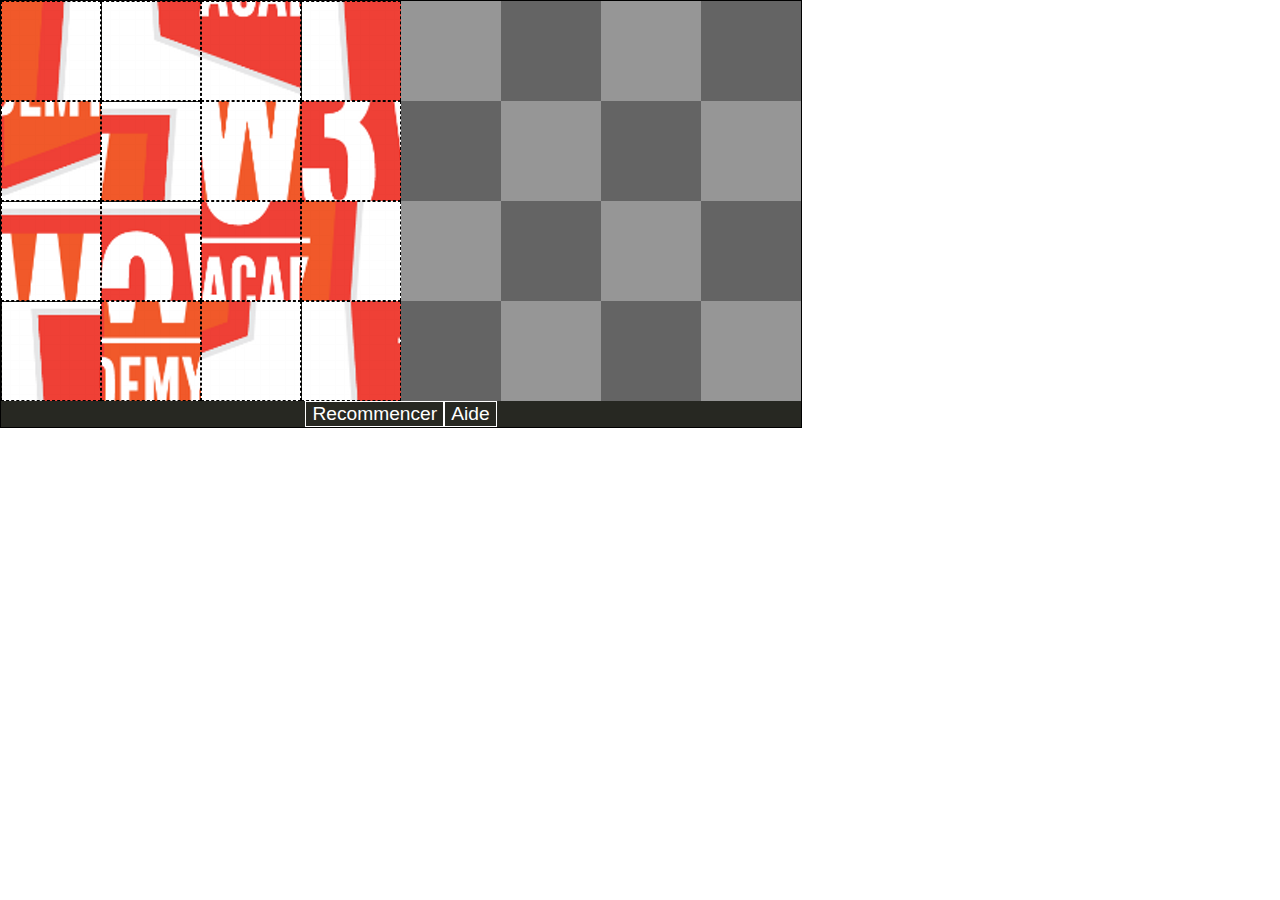
<file: public/prods/puzzle/index.html>
<!DOCTYPE html>
<html>
<head>
	<meta charset="utf-8">
	<title>Puzzle</title>
	<link rel="stylesheet" type="text/css" href="styles/reset.css">
	<link rel="stylesheet" type="text/css" href="styles/style.min.css">
</head>
<body>
	<div class="containerPuzzle">
		<div class="piecesBox clearFix"></div>
		<div class="puzzleBox">
			<table class="puzzle">
			</table>
			<div class="pattern hide"></div>
		</div>
		<div class="buttonBox">
			<button class="restartButton">Recommencer</button>
			<button class="helpButton">Aide</button>
		</div>
	</div>
	<script type="text/javascript" src="scripts/script.js"></script>
</body>
</html>
</file>
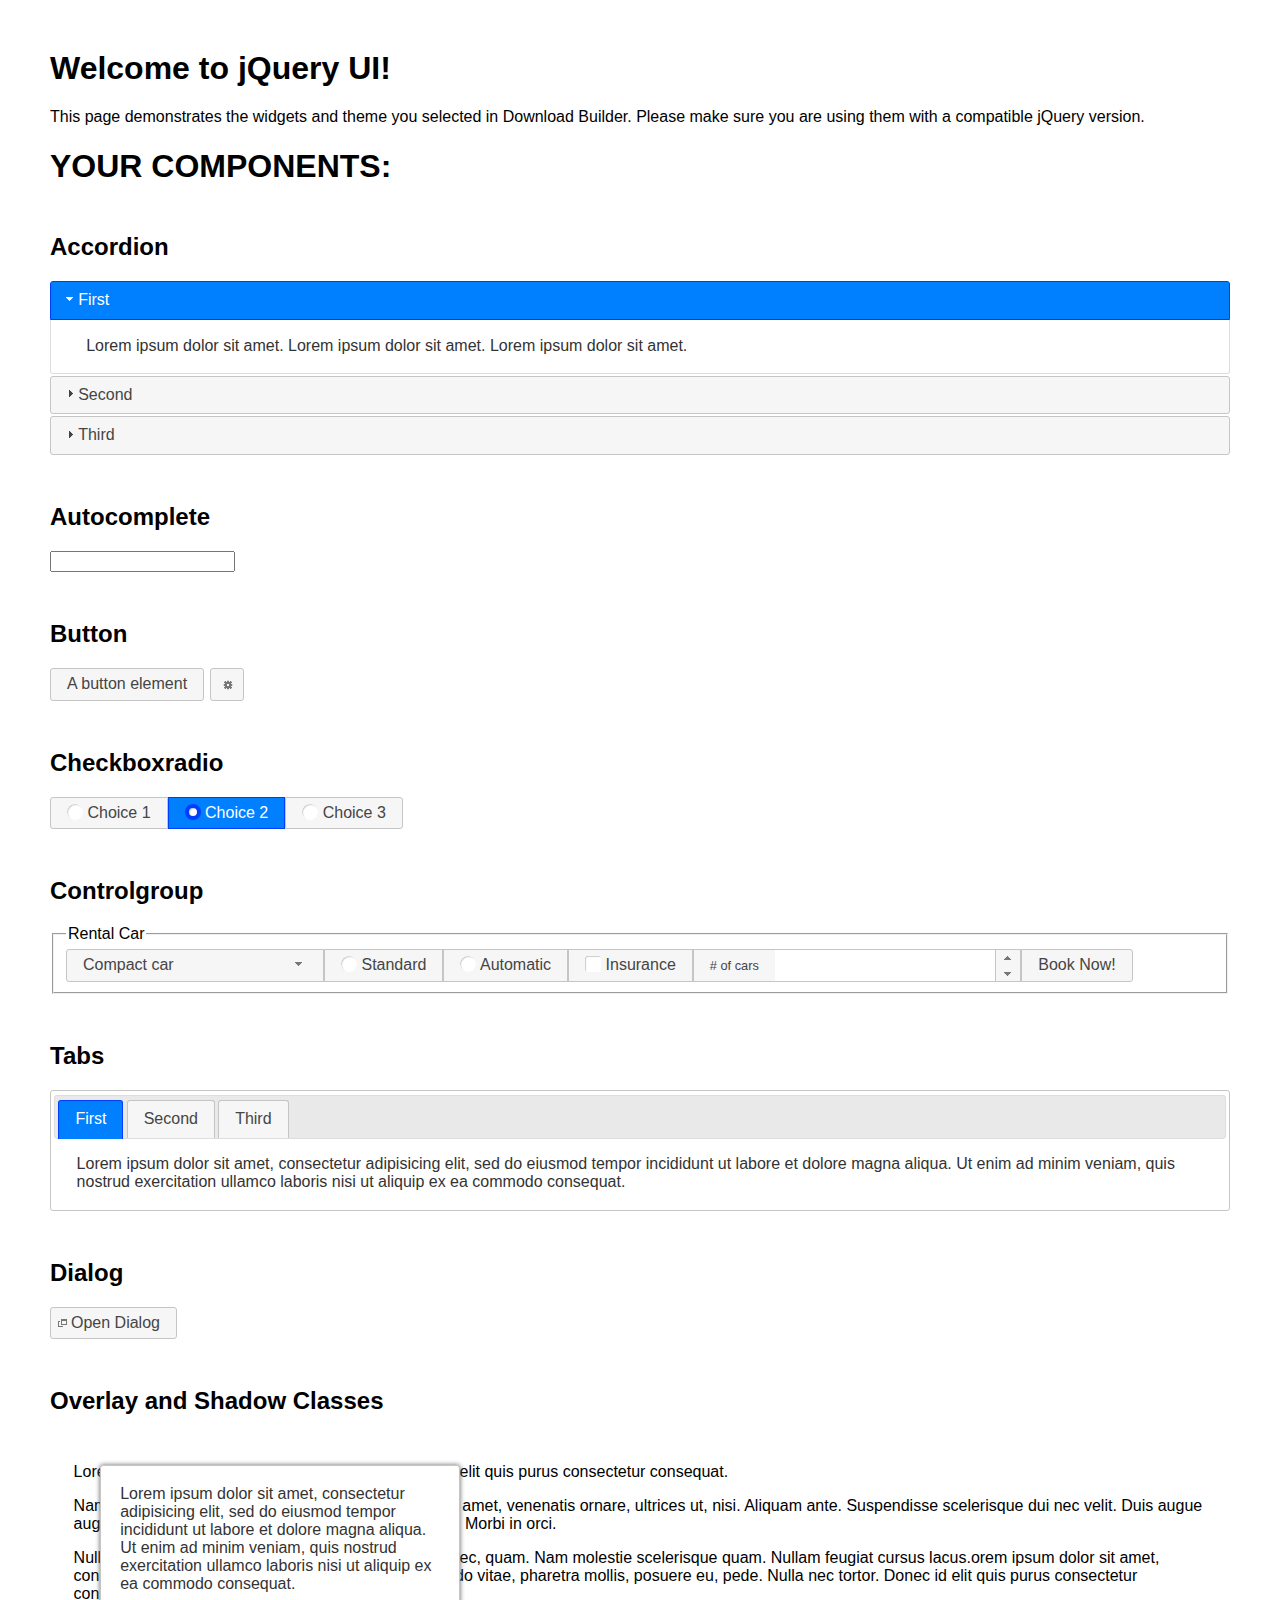
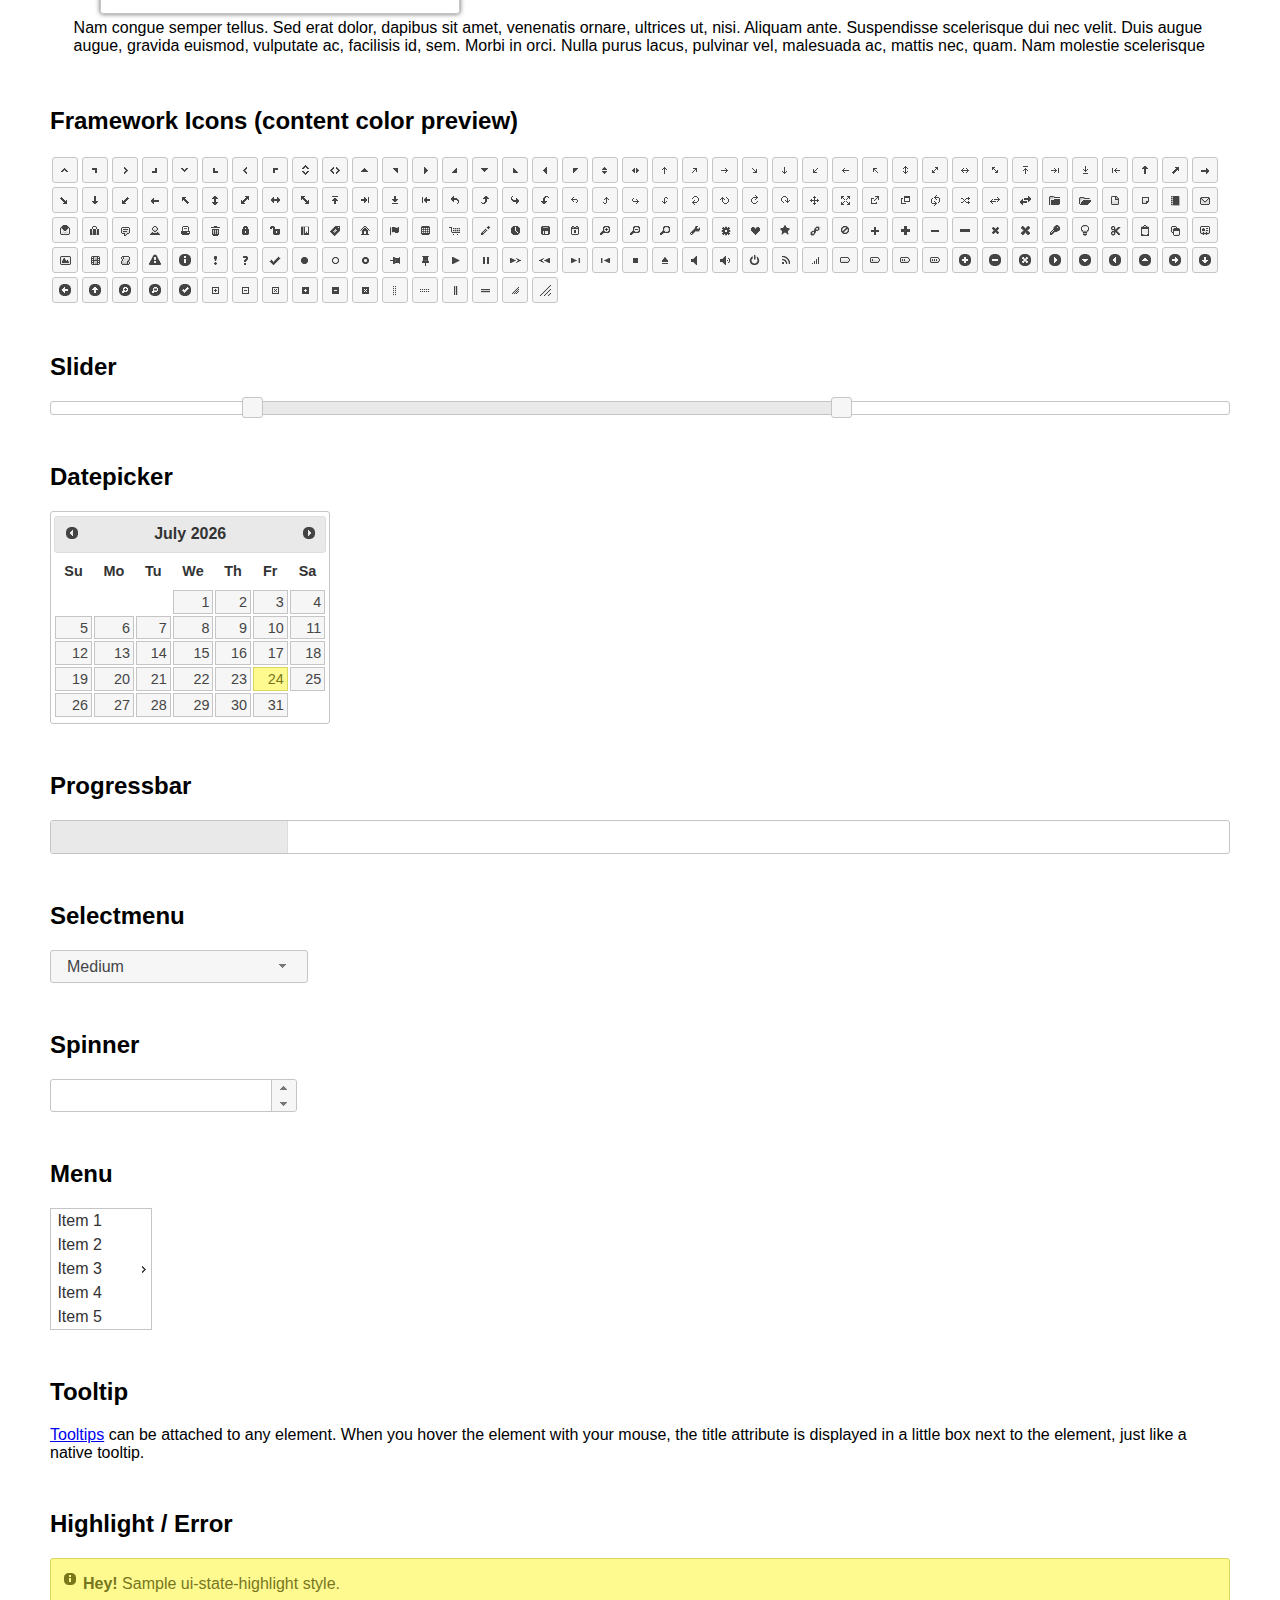
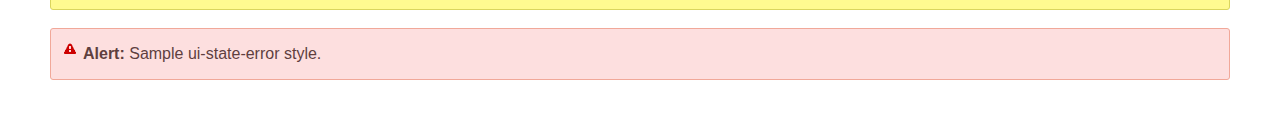
<file: public/scripts/jquery-ui-1.12.1/index.html>
<!doctype html>
<html lang="us">
<head>
	<meta charset="utf-8">
	<title>jQuery UI Example Page</title>
	<link href="jquery-ui.css" rel="stylesheet">
	<style>
	body{
		font-family: "Trebuchet MS", sans-serif;
		margin: 50px;
	}
	.demoHeaders {
		margin-top: 2em;
	}
	#dialog-link {
		padding: .4em 1em .4em 20px;
		text-decoration: none;
		position: relative;
	}
	#dialog-link span.ui-icon {
		margin: 0 5px 0 0;
		position: absolute;
		left: .2em;
		top: 50%;
		margin-top: -8px;
	}
	#icons {
		margin: 0;
		padding: 0;
	}
	#icons li {
		margin: 2px;
		position: relative;
		padding: 4px 0;
		cursor: pointer;
		float: left;
		list-style: none;
	}
	#icons span.ui-icon {
		float: left;
		margin: 0 4px;
	}
	.fakewindowcontain .ui-widget-overlay {
		position: absolute;
	}
	select {
		width: 200px;
	}
	</style>
</head>
<body>

<h1>Welcome to jQuery UI!</h1>

<div class="ui-widget">
	<p>This page demonstrates the widgets and theme you selected in Download Builder. Please make sure you are using them with a compatible jQuery version.</p>
</div>

<h1>YOUR COMPONENTS:</h1>


<!-- Accordion -->
<h2 class="demoHeaders">Accordion</h2>
<div id="accordion">
	<h3>First</h3>
	<div>Lorem ipsum dolor sit amet. Lorem ipsum dolor sit amet. Lorem ipsum dolor sit amet.</div>
	<h3>Second</h3>
	<div>Phasellus mattis tincidunt nibh.</div>
	<h3>Third</h3>
	<div>Nam dui erat, auctor a, dignissim quis.</div>
</div>



<!-- Autocomplete -->
<h2 class="demoHeaders">Autocomplete</h2>
<div>
	<input id="autocomplete" title="type &quot;a&quot;">
</div>



<!-- Button -->
<h2 class="demoHeaders">Button</h2>
<button id="button">A button element</button>
<button id="button-icon">An icon-only button</button>



<!-- Checkboxradio -->
<h2 class="demoHeaders">Checkboxradio</h2>
<form style="margin-top: 1em;">
	<div id="radioset">
		<input type="radio" id="radio1" name="radio"><label for="radio1">Choice 1</label>
		<input type="radio" id="radio2" name="radio" checked="checked"><label for="radio2">Choice 2</label>
		<input type="radio" id="radio3" name="radio"><label for="radio3">Choice 3</label>
	</div>
</form>



<!-- Controlgroup -->
<h2 class="demoHeaders">Controlgroup</h2>
<fieldset>
	<legend>Rental Car</legend>
	<div id="controlgroup">
		<select id="car-type">
			<option>Compact car</option>
			<option>Midsize car</option>
			<option>Full size car</option>
			<option>SUV</option>
			<option>Luxury</option>
			<option>Truck</option>
			<option>Van</option>
		</select>
		<label for="transmission-standard">Standard</label>
		<input type="radio" name="transmission" id="transmission-standard">
		<label for="transmission-automatic">Automatic</label>
		<input type="radio" name="transmission" id="transmission-automatic">
		<label for="insurance">Insurance</label>
		<input type="checkbox" name="insurance" id="insurance">
		<label for="horizontal-spinner" class="ui-controlgroup-label"># of cars</label>
		<input id="horizontal-spinner" class="ui-spinner-input">
		<button>Book Now!</button>
	</div>
</fieldset>



<!-- Tabs -->
<h2 class="demoHeaders">Tabs</h2>
<div id="tabs">
	<ul>
		<li><a href="#tabs-1">First</a></li>
		<li><a href="#tabs-2">Second</a></li>
		<li><a href="#tabs-3">Third</a></li>
	</ul>
	<div id="tabs-1">Lorem ipsum dolor sit amet, consectetur adipisicing elit, sed do eiusmod tempor incididunt ut labore et dolore magna aliqua. Ut enim ad minim veniam, quis nostrud exercitation ullamco laboris nisi ut aliquip ex ea commodo consequat.</div>
	<div id="tabs-2">Phasellus mattis tincidunt nibh. Cras orci urna, blandit id, pretium vel, aliquet ornare, felis. Maecenas scelerisque sem non nisl. Fusce sed lorem in enim dictum bibendum.</div>
	<div id="tabs-3">Nam dui erat, auctor a, dignissim quis, sollicitudin eu, felis. Pellentesque nisi urna, interdum eget, sagittis et, consequat vestibulum, lacus. Mauris porttitor ullamcorper augue.</div>
</div>



<h2 class="demoHeaders">Dialog</h2>
<p>
	<button id="dialog-link" class="ui-button ui-corner-all ui-widget">
		<span class="ui-icon ui-icon-newwin"></span>Open Dialog
	</button>
</p>

<h2 class="demoHeaders">Overlay and Shadow Classes</h2>
<div style="position: relative; width: 96%; height: 200px; padding:1% 2%; overflow:hidden;" class="fakewindowcontain">
	<p>Lorem ipsum dolor sit amet,  Nulla nec tortor. Donec id elit quis purus consectetur consequat. </p><p>Nam congue semper tellus. Sed erat dolor, dapibus sit amet, venenatis ornare, ultrices ut, nisi. Aliquam ante. Suspendisse scelerisque dui nec velit. Duis augue augue, gravida euismod, vulputate ac, facilisis id, sem. Morbi in orci. </p><p>Nulla purus lacus, pulvinar vel, malesuada ac, mattis nec, quam. Nam molestie scelerisque quam. Nullam feugiat cursus lacus.orem ipsum dolor sit amet, consectetur adipiscing elit. Donec libero risus, commodo vitae, pharetra mollis, posuere eu, pede. Nulla nec tortor. Donec id elit quis purus consectetur consequat. </p><p>Nam congue semper tellus. Sed erat dolor, dapibus sit amet, venenatis ornare, ultrices ut, nisi. Aliquam ante. Suspendisse scelerisque dui nec velit. Duis augue augue, gravida euismod, vulputate ac, facilisis id, sem. Morbi in orci. Nulla purus lacus, pulvinar vel, malesuada ac, mattis nec, quam. Nam molestie scelerisque quam. </p><p>Nullam feugiat cursus lacus.orem ipsum dolor sit amet, consectetur adipiscing elit. Donec libero risus, commodo vitae, pharetra mollis, posuere eu, pede. Nulla nec tortor. Donec id elit quis purus consectetur consequat. Nam congue semper tellus. Sed erat dolor, dapibus sit amet, venenatis ornare, ultrices ut, nisi. Aliquam ante. </p><p>Suspendisse scelerisque dui nec velit. Duis augue augue, gravida euismod, vulputate ac, facilisis id, sem. Morbi in orci. Nulla purus lacus, pulvinar vel, malesuada ac, mattis nec, quam. Nam molestie scelerisque quam. Nullam feugiat cursus lacus.orem ipsum dolor sit amet, consectetur adipiscing elit. Donec libero risus, commodo vitae, pharetra mollis, posuere eu, pede. Nulla nec tortor. Donec id elit quis purus consectetur consequat. Nam congue semper tellus. Sed erat dolor, dapibus sit amet, venenatis ornare, ultrices ut, nisi. </p>

	<!-- ui-dialog -->
	<div class="ui-widget-overlay ui-front"></div>
	<div style="position: absolute; width: 320px; left: 50px; top: 30px; padding: 1.2em" class="ui-widget ui-front ui-widget-content ui-corner-all ui-widget-shadow">
		Lorem ipsum dolor sit amet, consectetur adipisicing elit, sed do eiusmod tempor incididunt ut labore et dolore magna aliqua. Ut enim ad minim veniam, quis nostrud exercitation ullamco laboris nisi ut aliquip ex ea commodo consequat.
	</div>

</div>

<!-- ui-dialog -->
<div id="dialog" title="Dialog Title">
	<p>Lorem ipsum dolor sit amet, consectetur adipisicing elit, sed do eiusmod tempor incididunt ut labore et dolore magna aliqua. Ut enim ad minim veniam, quis nostrud exercitation ullamco laboris nisi ut aliquip ex ea commodo consequat.</p>
</div>



<h2 class="demoHeaders">Framework Icons (content color preview)</h2>
<ul id="icons" class="ui-widget ui-helper-clearfix">
	<li class="ui-state-default ui-corner-all" title=".ui-icon-caret-1-n"><span class="ui-icon ui-icon-caret-1-n"></span></li>
	<li class="ui-state-default ui-corner-all" title=".ui-icon-caret-1-ne"><span class="ui-icon ui-icon-caret-1-ne"></span></li>
	<li class="ui-state-default ui-corner-all" title=".ui-icon-caret-1-e"><span class="ui-icon ui-icon-caret-1-e"></span></li>
	<li class="ui-state-default ui-corner-all" title=".ui-icon-caret-1-se"><span class="ui-icon ui-icon-caret-1-se"></span></li>
	<li class="ui-state-default ui-corner-all" title=".ui-icon-caret-1-s"><span class="ui-icon ui-icon-caret-1-s"></span></li>
	<li class="ui-state-default ui-corner-all" title=".ui-icon-caret-1-sw"><span class="ui-icon ui-icon-caret-1-sw"></span></li>
	<li class="ui-state-default ui-corner-all" title=".ui-icon-caret-1-w"><span class="ui-icon ui-icon-caret-1-w"></span></li>
	<li class="ui-state-default ui-corner-all" title=".ui-icon-caret-1-nw"><span class="ui-icon ui-icon-caret-1-nw"></span></li>
	<li class="ui-state-default ui-corner-all" title=".ui-icon-caret-2-n-s"><span class="ui-icon ui-icon-caret-2-n-s"></span></li>
	<li class="ui-state-default ui-corner-all" title=".ui-icon-caret-2-e-w"><span class="ui-icon ui-icon-caret-2-e-w"></span></li>
	<li class="ui-state-default ui-corner-all" title=".ui-icon-triangle-1-n"><span class="ui-icon ui-icon-triangle-1-n"></span></li>
	<li class="ui-state-default ui-corner-all" title=".ui-icon-triangle-1-ne"><span class="ui-icon ui-icon-triangle-1-ne"></span></li>
	<li class="ui-state-default ui-corner-all" title=".ui-icon-triangle-1-e"><span class="ui-icon ui-icon-triangle-1-e"></span></li>
	<li class="ui-state-default ui-corner-all" title=".ui-icon-triangle-1-se"><span class="ui-icon ui-icon-triangle-1-se"></span></li>
	<li class="ui-state-default ui-corner-all" title=".ui-icon-triangle-1-s"><span class="ui-icon ui-icon-triangle-1-s"></span></li>
	<li class="ui-state-default ui-corner-all" title=".ui-icon-triangle-1-sw"><span class="ui-icon ui-icon-triangle-1-sw"></span></li>
	<li class="ui-state-default ui-corner-all" title=".ui-icon-triangle-1-w"><span class="ui-icon ui-icon-triangle-1-w"></span></li>
	<li class="ui-state-default ui-corner-all" title=".ui-icon-triangle-1-nw"><span class="ui-icon ui-icon-triangle-1-nw"></span></li>
	<li class="ui-state-default ui-corner-all" title=".ui-icon-triangle-2-n-s"><span class="ui-icon ui-icon-triangle-2-n-s"></span></li>
	<li class="ui-state-default ui-corner-all" title=".ui-icon-triangle-2-e-w"><span class="ui-icon ui-icon-triangle-2-e-w"></span></li>
	<li class="ui-state-default ui-corner-all" title=".ui-icon-arrow-1-n"><span class="ui-icon ui-icon-arrow-1-n"></span></li>
	<li class="ui-state-default ui-corner-all" title=".ui-icon-arrow-1-ne"><span class="ui-icon ui-icon-arrow-1-ne"></span></li>
	<li class="ui-state-default ui-corner-all" title=".ui-icon-arrow-1-e"><span class="ui-icon ui-icon-arrow-1-e"></span></li>
	<li class="ui-state-default ui-corner-all" title=".ui-icon-arrow-1-se"><span class="ui-icon ui-icon-arrow-1-se"></span></li>
	<li class="ui-state-default ui-corner-all" title=".ui-icon-arrow-1-s"><span class="ui-icon ui-icon-arrow-1-s"></span></li>
	<li class="ui-state-default ui-corner-all" title=".ui-icon-arrow-1-sw"><span class="ui-icon ui-icon-arrow-1-sw"></span></li>
	<li class="ui-state-default ui-corner-all" title=".ui-icon-arrow-1-w"><span class="ui-icon ui-icon-arrow-1-w"></span></li>
	<li class="ui-state-default ui-corner-all" title=".ui-icon-arrow-1-nw"><span class="ui-icon ui-icon-arrow-1-nw"></span></li>
	<li class="ui-state-default ui-corner-all" title=".ui-icon-arrow-2-n-s"><span class="ui-icon ui-icon-arrow-2-n-s"></span></li>
	<li class="ui-state-default ui-corner-all" title=".ui-icon-arrow-2-ne-sw"><span class="ui-icon ui-icon-arrow-2-ne-sw"></span></li>
	<li class="ui-state-default ui-corner-all" title=".ui-icon-arrow-2-e-w"><span class="ui-icon ui-icon-arrow-2-e-w"></span></li>
	<li class="ui-state-default ui-corner-all" title=".ui-icon-arrow-2-se-nw"><span class="ui-icon ui-icon-arrow-2-se-nw"></span></li>
	<li class="ui-state-default ui-corner-all" title=".ui-icon-arrowstop-1-n"><span class="ui-icon ui-icon-arrowstop-1-n"></span></li>
	<li class="ui-state-default ui-corner-all" title=".ui-icon-arrowstop-1-e"><span class="ui-icon ui-icon-arrowstop-1-e"></span></li>
	<li class="ui-state-default ui-corner-all" title=".ui-icon-arrowstop-1-s"><span class="ui-icon ui-icon-arrowstop-1-s"></span></li>
	<li class="ui-state-default ui-corner-all" title=".ui-icon-arrowstop-1-w"><span class="ui-icon ui-icon-arrowstop-1-w"></span></li>
	<li class="ui-state-default ui-corner-all" title=".ui-icon-arrowthick-1-n"><span class="ui-icon ui-icon-arrowthick-1-n"></span></li>
	<li class="ui-state-default ui-corner-all" title=".ui-icon-arrowthick-1-ne"><span class="ui-icon ui-icon-arrowthick-1-ne"></span></li>
	<li class="ui-state-default ui-corner-all" title=".ui-icon-arrowthick-1-e"><span class="ui-icon ui-icon-arrowthick-1-e"></span></li>
	<li class="ui-state-default ui-corner-all" title=".ui-icon-arrowthick-1-se"><span class="ui-icon ui-icon-arrowthick-1-se"></span></li>
	<li class="ui-state-default ui-corner-all" title=".ui-icon-arrowthick-1-s"><span class="ui-icon ui-icon-arrowthick-1-s"></span></li>
	<li class="ui-state-default ui-corner-all" title=".ui-icon-arrowthick-1-sw"><span class="ui-icon ui-icon-arrowthick-1-sw"></span></li>
	<li class="ui-state-default ui-corner-all" title=".ui-icon-arrowthick-1-w"><span class="ui-icon ui-icon-arrowthick-1-w"></span></li>
	<li class="ui-state-default ui-corner-all" title=".ui-icon-arrowthick-1-nw"><span class="ui-icon ui-icon-arrowthick-1-nw"></span></li>
	<li class="ui-state-default ui-corner-all" title=".ui-icon-arrowthick-2-n-s"><span class="ui-icon ui-icon-arrowthick-2-n-s"></span></li>
	<li class="ui-state-default ui-corner-all" title=".ui-icon-arrowthick-2-ne-sw"><span class="ui-icon ui-icon-arrowthick-2-ne-sw"></span></li>
	<li class="ui-state-default ui-corner-all" title=".ui-icon-arrowthick-2-e-w"><span class="ui-icon ui-icon-arrowthick-2-e-w"></span></li>
	<li class="ui-state-default ui-corner-all" title=".ui-icon-arrowthick-2-se-nw"><span class="ui-icon ui-icon-arrowthick-2-se-nw"></span></li>
	<li class="ui-state-default ui-corner-all" title=".ui-icon-arrowthickstop-1-n"><span class="ui-icon ui-icon-arrowthickstop-1-n"></span></li>
	<li class="ui-state-default ui-corner-all" title=".ui-icon-arrowthickstop-1-e"><span class="ui-icon ui-icon-arrowthickstop-1-e"></span></li>
	<li class="ui-state-default ui-corner-all" title=".ui-icon-arrowthickstop-1-s"><span class="ui-icon ui-icon-arrowthickstop-1-s"></span></li>
	<li class="ui-state-default ui-corner-all" title=".ui-icon-arrowthickstop-1-w"><span class="ui-icon ui-icon-arrowthickstop-1-w"></span></li>
	<li class="ui-state-default ui-corner-all" title=".ui-icon-arrowreturnthick-1-w"><span class="ui-icon ui-icon-arrowreturnthick-1-w"></span></li>
	<li class="ui-state-default ui-corner-all" title=".ui-icon-arrowreturnthick-1-n"><span class="ui-icon ui-icon-arrowreturnthick-1-n"></span></li>
	<li class="ui-state-default ui-corner-all" title=".ui-icon-arrowreturnthick-1-e"><span class="ui-icon ui-icon-arrowreturnthick-1-e"></span></li>
	<li class="ui-state-default ui-corner-all" title=".ui-icon-arrowreturnthick-1-s"><span class="ui-icon ui-icon-arrowreturnthick-1-s"></span></li>
	<li class="ui-state-default ui-corner-all" title=".ui-icon-arrowreturn-1-w"><span class="ui-icon ui-icon-arrowreturn-1-w"></span></li>
	<li class="ui-state-default ui-corner-all" title=".ui-icon-arrowreturn-1-n"><span class="ui-icon ui-icon-arrowreturn-1-n"></span></li>
	<li class="ui-state-default ui-corner-all" title=".ui-icon-arrowreturn-1-e"><span class="ui-icon ui-icon-arrowreturn-1-e"></span></li>
	<li class="ui-state-default ui-corner-all" title=".ui-icon-arrowreturn-1-s"><span class="ui-icon ui-icon-arrowreturn-1-s"></span></li>
	<li class="ui-state-default ui-corner-all" title=".ui-icon-arrowrefresh-1-w"><span class="ui-icon ui-icon-arrowrefresh-1-w"></span></li>
	<li class="ui-state-default ui-corner-all" title=".ui-icon-arrowrefresh-1-n"><span class="ui-icon ui-icon-arrowrefresh-1-n"></span></li>
	<li class="ui-state-default ui-corner-all" title=".ui-icon-arrowrefresh-1-e"><span class="ui-icon ui-icon-arrowrefresh-1-e"></span></li>
	<li class="ui-state-default ui-corner-all" title=".ui-icon-arrowrefresh-1-s"><span class="ui-icon ui-icon-arrowrefresh-1-s"></span></li>
	<li class="ui-state-default ui-corner-all" title=".ui-icon-arrow-4"><span class="ui-icon ui-icon-arrow-4"></span></li>
	<li class="ui-state-default ui-corner-all" title=".ui-icon-arrow-4-diag"><span class="ui-icon ui-icon-arrow-4-diag"></span></li>
	<li class="ui-state-default ui-corner-all" title=".ui-icon-extlink"><span class="ui-icon ui-icon-extlink"></span></li>
	<li class="ui-state-default ui-corner-all" title=".ui-icon-newwin"><span class="ui-icon ui-icon-newwin"></span></li>
	<li class="ui-state-default ui-corner-all" title=".ui-icon-refresh"><span class="ui-icon ui-icon-refresh"></span></li>
	<li class="ui-state-default ui-corner-all" title=".ui-icon-shuffle"><span class="ui-icon ui-icon-shuffle"></span></li>
	<li class="ui-state-default ui-corner-all" title=".ui-icon-transfer-e-w"><span class="ui-icon ui-icon-transfer-e-w"></span></li>
	<li class="ui-state-default ui-corner-all" title=".ui-icon-transferthick-e-w"><span class="ui-icon ui-icon-transferthick-e-w"></span></li>
	<li class="ui-state-default ui-corner-all" title=".ui-icon-folder-collapsed"><span class="ui-icon ui-icon-folder-collapsed"></span></li>
	<li class="ui-state-default ui-corner-all" title=".ui-icon-folder-open"><span class="ui-icon ui-icon-folder-open"></span></li>
	<li class="ui-state-default ui-corner-all" title=".ui-icon-document"><span class="ui-icon ui-icon-document"></span></li>
	<li class="ui-state-default ui-corner-all" title=".ui-icon-document-b"><span class="ui-icon ui-icon-document-b"></span></li>
	<li class="ui-state-default ui-corner-all" title=".ui-icon-note"><span class="ui-icon ui-icon-note"></span></li>
	<li class="ui-state-default ui-corner-all" title=".ui-icon-mail-closed"><span class="ui-icon ui-icon-mail-closed"></span></li>
	<li class="ui-state-default ui-corner-all" title=".ui-icon-mail-open"><span class="ui-icon ui-icon-mail-open"></span></li>
	<li class="ui-state-default ui-corner-all" title=".ui-icon-suitcase"><span class="ui-icon ui-icon-suitcase"></span></li>
	<li class="ui-state-default ui-corner-all" title=".ui-icon-comment"><span class="ui-icon ui-icon-comment"></span></li>
	<li class="ui-state-default ui-corner-all" title=".ui-icon-person"><span class="ui-icon ui-icon-person"></span></li>
	<li class="ui-state-default ui-corner-all" title=".ui-icon-print"><span class="ui-icon ui-icon-print"></span></li>
	<li class="ui-state-default ui-corner-all" title=".ui-icon-trash"><span class="ui-icon ui-icon-trash"></span></li>
	<li class="ui-state-default ui-corner-all" title=".ui-icon-locked"><span class="ui-icon ui-icon-locked"></span></li>
	<li class="ui-state-default ui-corner-all" title=".ui-icon-unlocked"><span class="ui-icon ui-icon-unlocked"></span></li>
	<li class="ui-state-default ui-corner-all" title=".ui-icon-bookmark"><span class="ui-icon ui-icon-bookmark"></span></li>
	<li class="ui-state-default ui-corner-all" title=".ui-icon-tag"><span class="ui-icon ui-icon-tag"></span></li>
	<li class="ui-state-default ui-corner-all" title=".ui-icon-home"><span class="ui-icon ui-icon-home"></span></li>
	<li class="ui-state-default ui-corner-all" title=".ui-icon-flag"><span class="ui-icon ui-icon-flag"></span></li>
	<li class="ui-state-default ui-corner-all" title=".ui-icon-calculator"><span class="ui-icon ui-icon-calculator"></span></li>
	<li class="ui-state-default ui-corner-all" title=".ui-icon-cart"><span class="ui-icon ui-icon-cart"></span></li>
	<li class="ui-state-default ui-corner-all" title=".ui-icon-pencil"><span class="ui-icon ui-icon-pencil"></span></li>
	<li class="ui-state-default ui-corner-all" title=".ui-icon-clock"><span class="ui-icon ui-icon-clock"></span></li>
	<li class="ui-state-default ui-corner-all" title=".ui-icon-disk"><span class="ui-icon ui-icon-disk"></span></li>
	<li class="ui-state-default ui-corner-all" title=".ui-icon-calendar"><span class="ui-icon ui-icon-calendar"></span></li>
	<li class="ui-state-default ui-corner-all" title=".ui-icon-zoomin"><span class="ui-icon ui-icon-zoomin"></span></li>
	<li class="ui-state-default ui-corner-all" title=".ui-icon-zoomout"><span class="ui-icon ui-icon-zoomout"></span></li>
	<li class="ui-state-default ui-corner-all" title=".ui-icon-search"><span class="ui-icon ui-icon-search"></span></li>
	<li class="ui-state-default ui-corner-all" title=".ui-icon-wrench"><span class="ui-icon ui-icon-wrench"></span></li>
	<li class="ui-state-default ui-corner-all" title=".ui-icon-gear"><span class="ui-icon ui-icon-gear"></span></li>
	<li class="ui-state-default ui-corner-all" title=".ui-icon-heart"><span class="ui-icon ui-icon-heart"></span></li>
	<li class="ui-state-default ui-corner-all" title=".ui-icon-star"><span class="ui-icon ui-icon-star"></span></li>
	<li class="ui-state-default ui-corner-all" title=".ui-icon-link"><span class="ui-icon ui-icon-link"></span></li>
	<li class="ui-state-default ui-corner-all" title=".ui-icon-cancel"><span class="ui-icon ui-icon-cancel"></span></li>
	<li class="ui-state-default ui-corner-all" title=".ui-icon-plus"><span class="ui-icon ui-icon-plus"></span></li>
	<li class="ui-state-default ui-corner-all" title=".ui-icon-plusthick"><span class="ui-icon ui-icon-plusthick"></span></li>
	<li class="ui-state-default ui-corner-all" title=".ui-icon-minus"><span class="ui-icon ui-icon-minus"></span></li>
	<li class="ui-state-default ui-corner-all" title=".ui-icon-minusthick"><span class="ui-icon ui-icon-minusthick"></span></li>
	<li class="ui-state-default ui-corner-all" title=".ui-icon-close"><span class="ui-icon ui-icon-close"></span></li>
	<li class="ui-state-default ui-corner-all" title=".ui-icon-closethick"><span class="ui-icon ui-icon-closethick"></span></li>
	<li class="ui-state-default ui-corner-all" title=".ui-icon-key"><span class="ui-icon ui-icon-key"></span></li>
	<li class="ui-state-default ui-corner-all" title=".ui-icon-lightbulb"><span class="ui-icon ui-icon-lightbulb"></span></li>
	<li class="ui-state-default ui-corner-all" title=".ui-icon-scissors"><span class="ui-icon ui-icon-scissors"></span></li>
	<li class="ui-state-default ui-corner-all" title=".ui-icon-clipboard"><span class="ui-icon ui-icon-clipboard"></span></li>
	<li class="ui-state-default ui-corner-all" title=".ui-icon-copy"><span class="ui-icon ui-icon-copy"></span></li>
	<li class="ui-state-default ui-corner-all" title=".ui-icon-contact"><span class="ui-icon ui-icon-contact"></span></li>
	<li class="ui-state-default ui-corner-all" title=".ui-icon-image"><span class="ui-icon ui-icon-image"></span></li>
	<li class="ui-state-default ui-corner-all" title=".ui-icon-video"><span class="ui-icon ui-icon-video"></span></li>
	<li class="ui-state-default ui-corner-all" title=".ui-icon-script"><span class="ui-icon ui-icon-script"></span></li>
	<li class="ui-state-default ui-corner-all" title=".ui-icon-alert"><span class="ui-icon ui-icon-alert"></span></li>
	<li class="ui-state-default ui-corner-all" title=".ui-icon-info"><span class="ui-icon ui-icon-info"></span></li>
	<li class="ui-state-default ui-corner-all" title=".ui-icon-notice"><span class="ui-icon ui-icon-notice"></span></li>
	<li class="ui-state-default ui-corner-all" title=".ui-icon-help"><span class="ui-icon ui-icon-help"></span></li>
	<li class="ui-state-default ui-corner-all" title=".ui-icon-check"><span class="ui-icon ui-icon-check"></span></li>
	<li class="ui-state-default ui-corner-all" title=".ui-icon-bullet"><span class="ui-icon ui-icon-bullet"></span></li>
	<li class="ui-state-default ui-corner-all" title=".ui-icon-radio-off"><span class="ui-icon ui-icon-radio-off"></span></li>
	<li class="ui-state-default ui-corner-all" title=".ui-icon-radio-on"><span class="ui-icon ui-icon-radio-on"></span></li>
	<li class="ui-state-default ui-corner-all" title=".ui-icon-pin-w"><span class="ui-icon ui-icon-pin-w"></span></li>
	<li class="ui-state-default ui-corner-all" title=".ui-icon-pin-s"><span class="ui-icon ui-icon-pin-s"></span></li>
	<li class="ui-state-default ui-corner-all" title=".ui-icon-play"><span class="ui-icon ui-icon-play"></span></li>
	<li class="ui-state-default ui-corner-all" title=".ui-icon-pause"><span class="ui-icon ui-icon-pause"></span></li>
	<li class="ui-state-default ui-corner-all" title=".ui-icon-seek-next"><span class="ui-icon ui-icon-seek-next"></span></li>
	<li class="ui-state-default ui-corner-all" title=".ui-icon-seek-prev"><span class="ui-icon ui-icon-seek-prev"></span></li>
	<li class="ui-state-default ui-corner-all" title=".ui-icon-seek-end"><span class="ui-icon ui-icon-seek-end"></span></li>
	<li class="ui-state-default ui-corner-all" title=".ui-icon-seek-first"><span class="ui-icon ui-icon-seek-first"></span></li>
	<li class="ui-state-default ui-corner-all" title=".ui-icon-stop"><span class="ui-icon ui-icon-stop"></span></li>
	<li class="ui-state-default ui-corner-all" title=".ui-icon-eject"><span class="ui-icon ui-icon-eject"></span></li>
	<li class="ui-state-default ui-corner-all" title=".ui-icon-volume-off"><span class="ui-icon ui-icon-volume-off"></span></li>
	<li class="ui-state-default ui-corner-all" title=".ui-icon-volume-on"><span class="ui-icon ui-icon-volume-on"></span></li>
	<li class="ui-state-default ui-corner-all" title=".ui-icon-power"><span class="ui-icon ui-icon-power"></span></li>
	<li class="ui-state-default ui-corner-all" title=".ui-icon-signal-diag"><span class="ui-icon ui-icon-signal-diag"></span></li>
	<li class="ui-state-default ui-corner-all" title=".ui-icon-signal"><span class="ui-icon ui-icon-signal"></span></li>
	<li class="ui-state-default ui-corner-all" title=".ui-icon-battery-0"><span class="ui-icon ui-icon-battery-0"></span></li>
	<li class="ui-state-default ui-corner-all" title=".ui-icon-battery-1"><span class="ui-icon ui-icon-battery-1"></span></li>
	<li class="ui-state-default ui-corner-all" title=".ui-icon-battery-2"><span class="ui-icon ui-icon-battery-2"></span></li>
	<li class="ui-state-default ui-corner-all" title=".ui-icon-battery-3"><span class="ui-icon ui-icon-battery-3"></span></li>
	<li class="ui-state-default ui-corner-all" title=".ui-icon-circle-plus"><span class="ui-icon ui-icon-circle-plus"></span></li>
	<li class="ui-state-default ui-corner-all" title=".ui-icon-circle-minus"><span class="ui-icon ui-icon-circle-minus"></span></li>
	<li class="ui-state-default ui-corner-all" title=".ui-icon-circle-close"><span class="ui-icon ui-icon-circle-close"></span></li>
	<li class="ui-state-default ui-corner-all" title=".ui-icon-circle-triangle-e"><span class="ui-icon ui-icon-circle-triangle-e"></span></li>
	<li class="ui-state-default ui-corner-all" title=".ui-icon-circle-triangle-s"><span class="ui-icon ui-icon-circle-triangle-s"></span></li>
	<li class="ui-state-default ui-corner-all" title=".ui-icon-circle-triangle-w"><span class="ui-icon ui-icon-circle-triangle-w"></span></li>
	<li class="ui-state-default ui-corner-all" title=".ui-icon-circle-triangle-n"><span class="ui-icon ui-icon-circle-triangle-n"></span></li>
	<li class="ui-state-default ui-corner-all" title=".ui-icon-circle-arrow-e"><span class="ui-icon ui-icon-circle-arrow-e"></span></li>
	<li class="ui-state-default ui-corner-all" title=".ui-icon-circle-arrow-s"><span class="ui-icon ui-icon-circle-arrow-s"></span></li>
	<li class="ui-state-default ui-corner-all" title=".ui-icon-circle-arrow-w"><span class="ui-icon ui-icon-circle-arrow-w"></span></li>
	<li class="ui-state-default ui-corner-all" title=".ui-icon-circle-arrow-n"><span class="ui-icon ui-icon-circle-arrow-n"></span></li>
	<li class="ui-state-default ui-corner-all" title=".ui-icon-circle-zoomin"><span class="ui-icon ui-icon-circle-zoomin"></span></li>
	<li class="ui-state-default ui-corner-all" title=".ui-icon-circle-zoomout"><span class="ui-icon ui-icon-circle-zoomout"></span></li>
	<li class="ui-state-default ui-corner-all" title=".ui-icon-circle-check"><span class="ui-icon ui-icon-circle-check"></span></li>
	<li class="ui-state-default ui-corner-all" title=".ui-icon-circlesmall-plus"><span class="ui-icon ui-icon-circlesmall-plus"></span></li>
	<li class="ui-state-default ui-corner-all" title=".ui-icon-circlesmall-minus"><span class="ui-icon ui-icon-circlesmall-minus"></span></li>
	<li class="ui-state-default ui-corner-all" title=".ui-icon-circlesmall-close"><span class="ui-icon ui-icon-circlesmall-close"></span></li>
	<li class="ui-state-default ui-corner-all" title=".ui-icon-squaresmall-plus"><span class="ui-icon ui-icon-squaresmall-plus"></span></li>
	<li class="ui-state-default ui-corner-all" title=".ui-icon-squaresmall-minus"><span class="ui-icon ui-icon-squaresmall-minus"></span></li>
	<li class="ui-state-default ui-corner-all" title=".ui-icon-squaresmall-close"><span class="ui-icon ui-icon-squaresmall-close"></span></li>
	<li class="ui-state-default ui-corner-all" title=".ui-icon-grip-dotted-vertical"><span class="ui-icon ui-icon-grip-dotted-vertical"></span></li>
	<li class="ui-state-default ui-corner-all" title=".ui-icon-grip-dotted-horizontal"><span class="ui-icon ui-icon-grip-dotted-horizontal"></span></li>
	<li class="ui-state-default ui-corner-all" title=".ui-icon-grip-solid-vertical"><span class="ui-icon ui-icon-grip-solid-vertical"></span></li>
	<li class="ui-state-default ui-corner-all" title=".ui-icon-grip-solid-horizontal"><span class="ui-icon ui-icon-grip-solid-horizontal"></span></li>
	<li class="ui-state-default ui-corner-all" title=".ui-icon-gripsmall-diagonal-se"><span class="ui-icon ui-icon-gripsmall-diagonal-se"></span></li>
	<li class="ui-state-default ui-corner-all" title=".ui-icon-grip-diagonal-se"><span class="ui-icon ui-icon-grip-diagonal-se"></span></li>
</ul>


<!-- Slider -->
<h2 class="demoHeaders">Slider</h2>
<div id="slider"></div>



<!-- Datepicker -->
<h2 class="demoHeaders">Datepicker</h2>
<div id="datepicker"></div>



<!-- Progressbar -->
<h2 class="demoHeaders">Progressbar</h2>
<div id="progressbar"></div>



<!-- Progressbar -->
<h2 class="demoHeaders">Selectmenu</h2>
<select id="selectmenu">
	<option>Slower</option>
	<option>Slow</option>
	<option selected="selected">Medium</option>
	<option>Fast</option>
	<option>Faster</option>
</select>



<!-- Spinner -->
<h2 class="demoHeaders">Spinner</h2>
<input id="spinner">



<!-- Menu -->
<h2 class="demoHeaders">Menu</h2>
<ul style="width:100px;" id="menu">
	<li><div>Item 1</div></li>
	<li><div>Item 2</div></li>
	<li><div>Item 3</div>
		<ul>
			<li><div>Item 3-1</div></li>
			<li><div>Item 3-2</div></li>
			<li><div>Item 3-3</div></li>
			<li><div>Item 3-4</div></li>
			<li><div>Item 3-5</div></li>
		</ul>
	</li>
	<li><div>Item 4</div></li>
	<li><div>Item 5</div></li>
</ul>



<!-- Tooltip -->
<h2 class="demoHeaders">Tooltip</h2>
<p id="tooltip">
	<a href="#" title="That&apos;s what this widget is">Tooltips</a> can be attached to any element. When you hover
the element with your mouse, the title attribute is displayed in a little box next to the element, just like a native tooltip.
</p>


<!-- Highlight / Error -->
<h2 class="demoHeaders">Highlight / Error</h2>
<div class="ui-widget">
	<div class="ui-state-highlight ui-corner-all" style="margin-top: 20px; padding: 0 .7em;">
		<p><span class="ui-icon ui-icon-info" style="float: left; margin-right: .3em;"></span>
		<strong>Hey!</strong> Sample ui-state-highlight style.</p>
	</div>
</div>
<br>
<div class="ui-widget">
	<div class="ui-state-error ui-corner-all" style="padding: 0 .7em;">
		<p><span class="ui-icon ui-icon-alert" style="float: left; margin-right: .3em;"></span>
		<strong>Alert:</strong> Sample ui-state-error style.</p>
	</div>
</div>

<script src="external/jquery/jquery.js"></script>
<script src="jquery-ui.js"></script>
<script>

$( "#accordion" ).accordion();



var availableTags = [
	"ActionScript",
	"AppleScript",
	"Asp",
	"BASIC",
	"C",
	"C++",
	"Clojure",
	"COBOL",
	"ColdFusion",
	"Erlang",
	"Fortran",
	"Groovy",
	"Haskell",
	"Java",
	"JavaScript",
	"Lisp",
	"Perl",
	"PHP",
	"Python",
	"Ruby",
	"Scala",
	"Scheme"
];
$( "#autocomplete" ).autocomplete({
	source: availableTags
});



$( "#button" ).button();
$( "#button-icon" ).button({
	icon: "ui-icon-gear",
	showLabel: false
});



$( "#radioset" ).buttonset();



$( "#controlgroup" ).controlgroup();



$( "#tabs" ).tabs();



$( "#dialog" ).dialog({
	autoOpen: false,
	width: 400,
	buttons: [
		{
			text: "Ok",
			click: function() {
				$( this ).dialog( "close" );
			}
		},
		{
			text: "Cancel",
			click: function() {
				$( this ).dialog( "close" );
			}
		}
	]
});

// Link to open the dialog
$( "#dialog-link" ).click(function( event ) {
	$( "#dialog" ).dialog( "open" );
	event.preventDefault();
});



$( "#datepicker" ).datepicker({
	inline: true
});



$( "#slider" ).slider({
	range: true,
	values: [ 17, 67 ]
});



$( "#progressbar" ).progressbar({
	value: 20
});



$( "#spinner" ).spinner();



$( "#menu" ).menu();



$( "#tooltip" ).tooltip();



$( "#selectmenu" ).selectmenu();


// Hover states on the static widgets
$( "#dialog-link, #icons li" ).hover(
	function() {
		$( this ).addClass( "ui-state-hover" );
	},
	function() {
		$( this ).removeClass( "ui-state-hover" );
	}
);
</script>
</body>
</html>
</file>
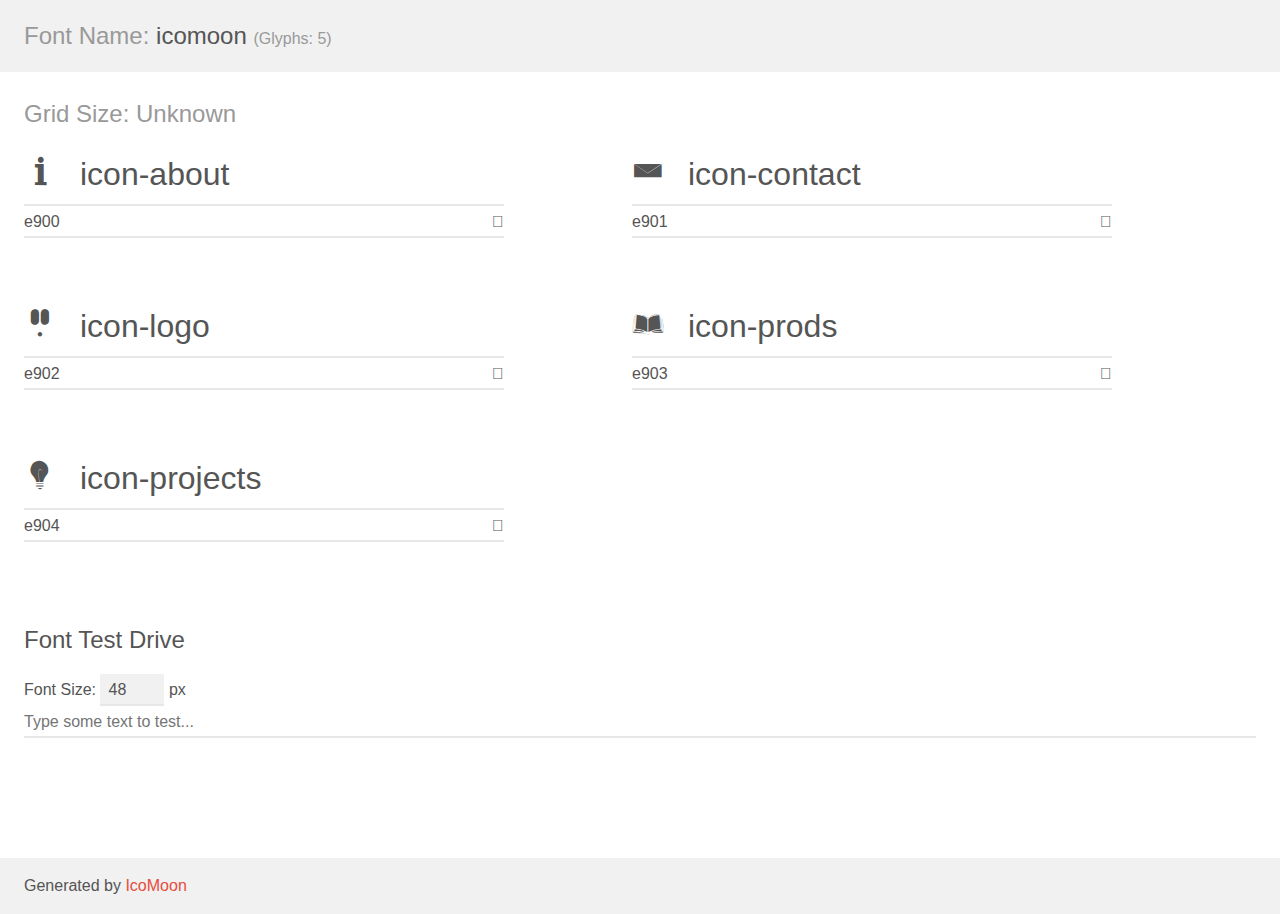
<file: public/icomoon/demo.html>
<!doctype html>
<html>
<head>
    <meta charset="utf-8">
    <title>IcoMoon Demo</title>
    <meta name="description" content="An Icon Font Generated By IcoMoon.io">
    <meta name="viewport" content="width=device-width, initial-scale=1">
    <link rel="stylesheet" href="demo-files/demo.css">
    <link rel="stylesheet" href="style.css"></head>
<body>
    <div class="bgc1 clearfix">
        <h1 class="mhmm mvm"><span class="fgc1">Font Name:</span> icomoon <small class="fgc1">(Glyphs:&nbsp;5)</small></h1>
    </div>
    <div class="clearfix mhl ptl">
        <h1 class="mvm mtn fgc1">Grid Size: Unknown</h1>
        <div class="glyph fs1">
            <div class="clearfix bshadow0 pbs">
                <span class="icon-about">
                
                </span>
                <span class="mls"> icon-about</span>
            </div>
            <fieldset class="fs0 size1of1 clearfix hidden-false">
                <input type="text" readonly value="e900" class="unit size1of2" />
                <input type="text" maxlength="1" readonly value="&#xe900;" class="unitRight size1of2 talign-right" />
            </fieldset>
            <div class="fs0 bshadow0 clearfix hidden-true">
                <span class="unit pvs fgc1">liga: </span>
                <input type="text" readonly value="" class="liga unitRight" />
            </div>
        </div>
        <div class="glyph fs1">
            <div class="clearfix bshadow0 pbs">
                <span class="icon-contact">
                
                </span>
                <span class="mls"> icon-contact</span>
            </div>
            <fieldset class="fs0 size1of1 clearfix hidden-false">
                <input type="text" readonly value="e901" class="unit size1of2" />
                <input type="text" maxlength="1" readonly value="&#xe901;" class="unitRight size1of2 talign-right" />
            </fieldset>
            <div class="fs0 bshadow0 clearfix hidden-true">
                <span class="unit pvs fgc1">liga: </span>
                <input type="text" readonly value="" class="liga unitRight" />
            </div>
        </div>
        <div class="glyph fs1">
            <div class="clearfix bshadow0 pbs">
                <span class="icon-logo">
                
                </span>
                <span class="mls"> icon-logo</span>
            </div>
            <fieldset class="fs0 size1of1 clearfix hidden-false">
                <input type="text" readonly value="e902" class="unit size1of2" />
                <input type="text" maxlength="1" readonly value="&#xe902;" class="unitRight size1of2 talign-right" />
            </fieldset>
            <div class="fs0 bshadow0 clearfix hidden-true">
                <span class="unit pvs fgc1">liga: </span>
                <input type="text" readonly value="" class="liga unitRight" />
            </div>
        </div>
        <div class="glyph fs1">
            <div class="clearfix bshadow0 pbs">
                <span class="icon-prods">
                
                </span>
                <span class="mls"> icon-prods</span>
            </div>
            <fieldset class="fs0 size1of1 clearfix hidden-false">
                <input type="text" readonly value="e903" class="unit size1of2" />
                <input type="text" maxlength="1" readonly value="&#xe903;" class="unitRight size1of2 talign-right" />
            </fieldset>
            <div class="fs0 bshadow0 clearfix hidden-true">
                <span class="unit pvs fgc1">liga: </span>
                <input type="text" readonly value="" class="liga unitRight" />
            </div>
        </div>
        <div class="glyph fs1">
            <div class="clearfix bshadow0 pbs">
                <span class="icon-projects">
                
                </span>
                <span class="mls"> icon-projects</span>
            </div>
            <fieldset class="fs0 size1of1 clearfix hidden-false">
                <input type="text" readonly value="e904" class="unit size1of2" />
                <input type="text" maxlength="1" readonly value="&#xe904;" class="unitRight size1of2 talign-right" />
            </fieldset>
            <div class="fs0 bshadow0 clearfix hidden-true">
                <span class="unit pvs fgc1">liga: </span>
                <input type="text" readonly value="" class="liga unitRight" />
            </div>
        </div>
    </div>

    <!--[if gt IE 8]><!-->
    <div class="mhl clearfix mbl">
        <h1>Font Test Drive</h1>
        <label>
            Font Size: <input id="fontSize" type="number" class="textbox0 mbm"
            min="8" value="48" />
            px
        </label>
        <input id="testText" type="text" class="phl size1of1 mvl"
        placeholder="Type some text to test..." value=""/>
        <div id="testDrive" class="icon-">&nbsp;
        </div>
    </div>
    <!--<![endif]-->
    <div class="bgc1 clearfix">
        <p class="mhl">Generated by <a href="https://icomoon.io/app">IcoMoon</a></p>
    </div>

    <script src="demo-files/demo.js"></script>
</body>
</html>
</file>
<file: public/icomoon/demo-files/demo.css>
body {
  padding: 0;
  margin: 0;
  font-family: sans-serif;
  font-size: 1em;
  line-height: 1.5;
  color: #555;
  background: #fff;
}
h1 {
  font-size: 1.5em;
  font-weight: normal;
}
small {
  font-size: .66666667em;
}
a {
  color: #e74c3c;
  text-decoration: none;
}
a:hover, a:focus {
  box-shadow: 0 1px #e74c3c;
}
.bshadow0, input {
  box-shadow: inset 0 -2px #e7e7e7;
}
input:hover {
  box-shadow: inset 0 -2px #ccc;
}
input, fieldset {
  font-family: sans-serif;
  font-size: 1em;
  margin: 0;
  padding: 0;
  border: 0;
}
input {
  color: inherit;
  line-height: 1.5;
  height: 1.5em;
  padding: .25em 0;
}
input:focus {
  outline: none;
  box-shadow: inset 0 -2px #449fdb;
}
.glyph {
  font-size: 16px;
  width: 15em;
  padding-bottom: 1em;
  margin-right: 4em;
  margin-bottom: 1em;
  float: left;
  overflow: hidden;
}
.liga {
  width: 80%;
  width: calc(100% - 2.5em);
}
.talign-right {
  text-align: right;
}
.talign-center {
  text-align: center;
}
.bgc1 {
  background: #f1f1f1;
}
.fgc1 {
  color: #999;
}
.fgc0 {
  color: #000;
}
p {
  margin-top: 1em;
  margin-bottom: 1em;
}
.mvm {
  margin-top: .75em;
  margin-bottom: .75em;
}
.mtn {
  margin-top: 0;
}
.mtl, .mal {
  margin-top: 1.5em;
}
.mbl, .mal {
  margin-bottom: 1.5em;
}
.mal, .mhl {
  margin-left: 1.5em;
  margin-right: 1.5em;
}
.mhmm {
  margin-left: 1em;
  margin-right: 1em;
}
.mls {
  margin-left: .25em;
}
.ptl {
  padding-top: 1.5em;
}
.pbs, .pvs {
  padding-bottom: .25em;
}
.pvs, .pts {
  padding-top: .25em;
}
.unit {
  float: left;
}
.unitRight {
  float: right;
}
.size1of2 {
  width: 50%;
}
.size1of1 {
  width: 100%;
}
.clearfix:before, .clearfix:after {
  content: " ";
  display: table;
}
.clearfix:after {
  clear: both;
}
.hidden-true {
  display: none;
}
.textbox0 {
  width: 3em;
  background: #f1f1f1;
  padding: .25em .5em;
  line-height: 1.5;
  height: 1.5em;
}
#testDrive {
  display: block;
  padding-top: 24px;
  line-height: 1.5;
}
.fs0 {
  font-size: 16px;
}
.fs1 {
  font-size: 32px;
}
</file>
<file: public/icomoon/style.css>
@font-face {
  font-family: 'icomoon';
  src:  url('fonts/icomoon.eot?romgzq');
  src:  url('fonts/icomoon.eot?romgzq#iefix') format('embedded-opentype'),
    url('fonts/icomoon.ttf?romgzq') format('truetype'),
    url('fonts/icomoon.woff?romgzq') format('woff'),
    url('fonts/icomoon.svg?romgzq#icomoon') format('svg');
  font-weight: normal;
  font-style: normal;
}

[class^="icon-"], [class*=" icon-"] {
  /* use !important to prevent issues with browser extensions that change fonts */
  font-family: 'icomoon' !important;
  speak: none;
  font-style: normal;
  font-weight: normal;
  font-variant: normal;
  text-transform: none;
  line-height: 1;

  /* Better Font Rendering =========== */
  -webkit-font-smoothing: antialiased;
  -moz-osx-font-smoothing: grayscale;
}

.icon-about:before {
  content: "\e900";
}
.icon-contact:before {
  content: "\e901";
}
.icon-logo:before {
  content: "\e902";
}
.icon-prods:before {
  content: "\e903";
}
.icon-projects:before {
  content: "\e904";
}
</file>
<file: public/prods/puzzle/styles/style.min.css>
.containerPuzzle{border:1px solid black;font-size:0;position:absolute;background-color:#272822}.containerPuzzle .hide{display:none}.containerPuzzle button{transition:all .5s ease;font-size:1.2rem;color:white;background-color:inherit;border:1px solid white}.containerPuzzle button:hover{cursor:pointer;background-color:#646464}.containerPuzzle .piecesBox,.containerPuzzle .puzzleBox{display:inline-block;vertical-align:top;width:400px;height:400px}.containerPuzzle .puzzleBox .puzzle .row .emplacement{display:inline-block;width:100px;height:100px}.containerPuzzle .puzzleBox .puzzle .row:nth-child(even) .emplacement:nth-child(odd){background-color:#646464}.containerPuzzle .puzzleBox .puzzle .row:nth-child(even) .emplacement:nth-child(even){background-color:#969696}.containerPuzzle .puzzleBox .puzzle .row:nth-child(odd) .emplacement:nth-child(odd){background-color:#969696}.containerPuzzle .puzzleBox .puzzle .row:nth-child(odd) .emplacement:nth-child(even){background-color:#646464}.containerPuzzle .puzzleBox .pattern{height:100%;background:url("../images/logo3wa.png") no-repeat center center}.containerPuzzle .buttonBox{text-align:center}.containerPuzzle .piececontainer,.containerPuzzle .piece{display:inline-block;width:100px;height:100px}.containerPuzzle .piececontainer .piece{border:1px dashed black}.containerPuzzle #piece0{background:url("../images/logo3wa.png") no-repeat;background-position:0 0}.containerPuzzle #piece1{background:url("../images/logo3wa.png") no-repeat;background-position:-100px 0}.containerPuzzle #piece2{background:url("../images/logo3wa.png") no-repeat;background-position:-200px 0}.containerPuzzle #piece3{background:url("../images/logo3wa.png") no-repeat;background-position:-300px 0}.containerPuzzle #piece4{background:url("../images/logo3wa.png") no-repeat;background-position:0 -100px}.containerPuzzle #piece5{background:url("../images/logo3wa.png") no-repeat;background-position:-100px -100px}.containerPuzzle #piece6{background:url("../images/logo3wa.png") no-repeat;background-position:-200px -100px}.containerPuzzle #piece7{background:url("../images/logo3wa.png") no-repeat;background-position:-300px -100px}.containerPuzzle #piece8{background:url("../images/logo3wa.png") no-repeat;background-position:0 -200px}.containerPuzzle #piece9{background:url("../images/logo3wa.png") no-repeat;background-position:-100px -200px}.containerPuzzle #piece10{background:url("../images/logo3wa.png") no-repeat;background-position:-200px -200px}.containerPuzzle #piece11{background:url("../images/logo3wa.png") no-repeat;background-position:-300px -200px}.containerPuzzle #piece12{background:url("../images/logo3wa.png") no-repeat;background-position:0 -300px}.containerPuzzle #piece13{background:url("../images/logo3wa.png") no-repeat;background-position:-100px -300px}.containerPuzzle #piece14{background:url("../images/logo3wa.png") no-repeat;background-position:-200px -300px}.containerPuzzle #piece15{background:url("../images/logo3wa.png") no-repeat;background-position:-300px -300px}
</file>
